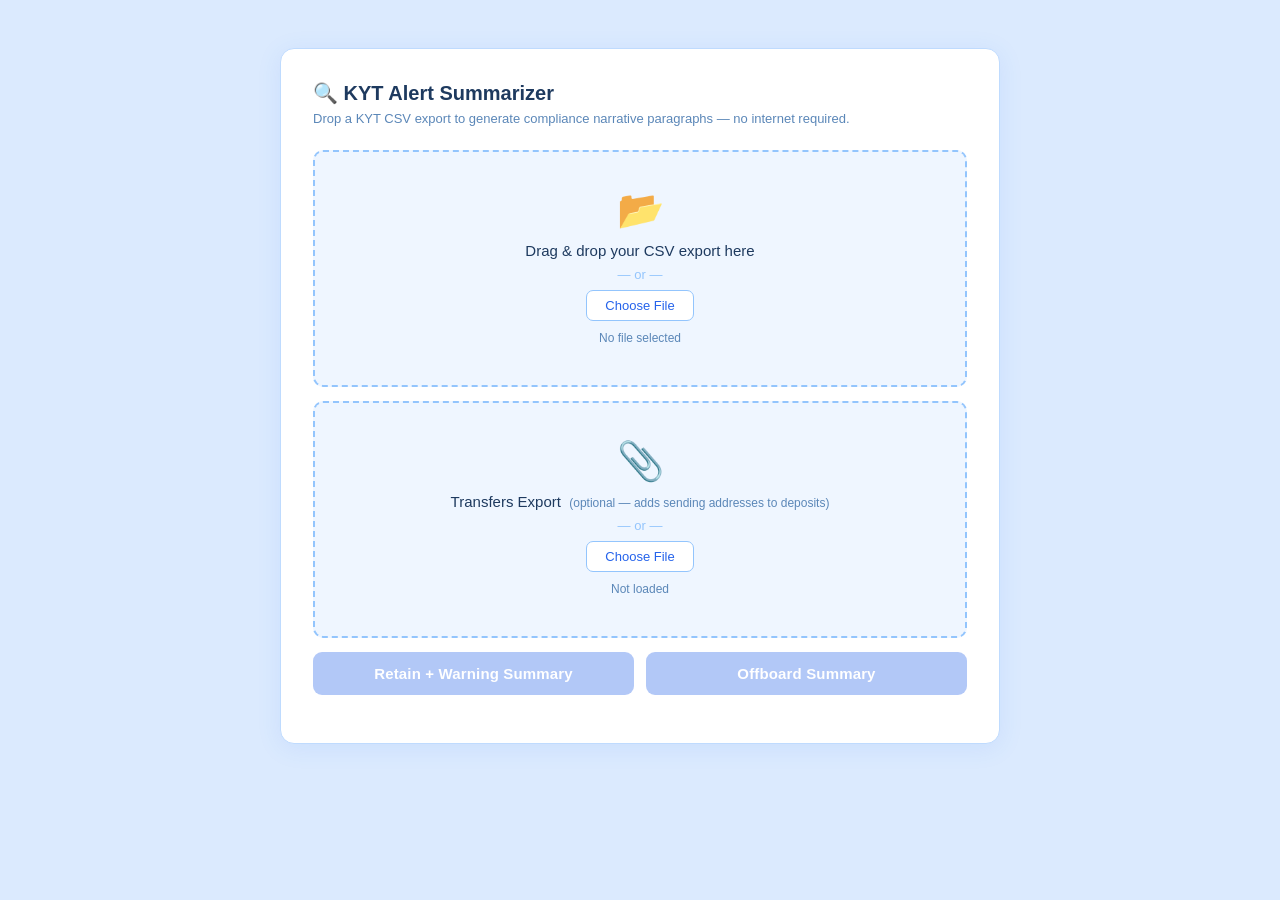
<file: index.html>
<!DOCTYPE html>
<html lang="en">
<head>
  <meta charset="UTF-8" />
  <meta name="viewport" content="width=device-width, initial-scale=1.0" />
  <title>KYT Alert Summarizer</title>
  <style>
    *, *::before, *::after { box-sizing: border-box; margin: 0; padding: 0; }

    body {
      font-family: -apple-system, BlinkMacSystemFont, 'Segoe UI', Roboto, 'Helvetica Neue', sans-serif;
      background: #dbeafe;
      color: #1e3a5f;
      min-height: 100vh;
      display: flex;
      justify-content: center;
      padding: 48px 16px;
    }

    .card {
      background: #ffffff;
      border: 1px solid #bfdbfe;
      border-radius: 14px;
      padding: 32px;
      width: 100%;
      max-width: 720px;
      height: fit-content;
      box-shadow: 0 4px 24px rgba(59, 130, 246, 0.10);
    }

    h1 {
      font-size: 20px;
      font-weight: 700;
      color: #1e3a5f;
      margin-bottom: 6px;
      display: flex;
      align-items: center;
      gap: 10px;
    }
    .subtitle {
      font-size: 13px;
      color: #5b87b8;
      margin-bottom: 24px;
    }

    /* ── Drop zone ─────────────────────────────── */
    .drop-zone {
      border: 2px dashed #93c5fd;
      border-radius: 10px;
      padding: 36px 20px;
      text-align: center;
      background: #eff6ff;
      cursor: pointer;
      transition: border-color 0.15s, background 0.15s;
      margin-bottom: 14px;
      user-select: none;
    }
    .drop-zone:hover,
    .drop-zone.over   { border-color: #2563eb; background: #dbeafe; }
    .drop-zone.loaded { border-color: #16a34a; border-style: solid; background: #f0fdf4; }

    .drop-icon { font-size: 38px; margin-bottom: 10px; }
    .drop-main { font-size: 15px; color: #1e3a5f; }
    .drop-or   { font-size: 13px; color: #93c5fd; margin: 8px 0; }

    .btn-file {
      display: inline-block;
      padding: 7px 18px;
      border-radius: 7px;
      background: #ffffff;
      color: #2563eb;
      font-size: 13px;
      cursor: pointer;
      border: 1px solid #93c5fd;
      transition: background 0.15s, color 0.15s, border-color 0.15s;
    }
    .btn-file:hover { background: #eff6ff; border-color: #2563eb; }

    .file-label {
      margin-top: 10px;
      font-size: 12px;
      color: #5b87b8;
      min-height: 18px;
      word-break: break-all;
    }
    .drop-zone.loaded .file-label { color: #16a34a; }

    /* ── Transfers drop zone (secondary, optional) ── */
    .drop-zone-sm {
      border: 2px dashed #93c5fd;
      border-radius: 10px;
      padding: 36px 20px;
      text-align: center;
      background: #eff6ff;
      cursor: pointer;
      transition: border-color 0.15s, background 0.15s;
      margin-bottom: 14px;
      user-select: none;
    }
    .drop-zone-sm:hover,
    .drop-zone-sm.over   { border-color: #2563eb; background: #dbeafe; }
    .drop-zone-sm.loaded { border-color: #16a34a; border-style: solid; background: #f0fdf4; }
    .drop-zone-sm .sm-main { font-size: 15px; color: #1e3a5f; margin-bottom: 4px; }
    .drop-zone-sm .sm-main small { font-size: 12px; color: #5b87b8; }
    .sm-file-status { margin-top: 10px; font-size: 12px; color: #5b87b8; min-height: 18px; word-break: break-all; }
    .drop-zone-sm.loaded .sm-file-status { color: #16a34a; }

    /* ── Generate button ───────────────────────── */
    .btn-generate-group {
      display: flex;
      gap: 12px;
      margin-bottom: 16px;
    }
    .btn-generate {
      flex: 1;
      padding: 13px;
      background: #2563eb;
      color: #fff;
      border: none;
      border-radius: 9px;
      font-size: 15px;
      font-weight: 600;
      cursor: pointer;
      letter-spacing: 0.01em;
      transition: background 0.15s, opacity 0.15s;
    }
    .btn-generate:hover:not(:disabled) { background: #1d4ed8; }
    .btn-generate:disabled { opacity: 0.35; cursor: not-allowed; }

    /* ── Output ────────────────────────────────── */
    .output-wrap {
      background: #ffffff;
      border: 1px solid #bfdbfe;
      border-radius: 10px;
      overflow: hidden;
      margin-bottom: 10px;
    }

    .output-header {
      display: flex;
      justify-content: space-between;
      align-items: center;
      padding: 10px 16px;
      background: #eff6ff;
      border-bottom: 1px solid #bfdbfe;
    }
    .output-header span {
      font-size: 11px;
      font-weight: 700;
      color: #5b87b8;
      text-transform: uppercase;
      letter-spacing: 0.08em;
    }

    .btn-copy {
      padding: 5px 18px;
      background: #2563eb;
      color: #ffffff;
      border: none;
      border-radius: 6px;
      font-size: 13px;
      font-weight: 600;
      cursor: pointer;
      transition: background 0.15s;
    }
    .btn-copy:hover  { background: #1d4ed8; }
    .btn-copy.copied { background: #16a34a; }

    /* ── Transaction summary table ────────────── */
    .report-table-wrap {
      background: #ffffff;
      border: 1px solid #bfdbfe;
      border-radius: 10px;
      overflow: hidden;
      margin-bottom: 16px;
    }
    .report-table-wrap .tbl-header {
      padding: 10px 16px;
      background: #eff6ff;
      border-bottom: 1px solid #bfdbfe;
      font-size: 11px;
      font-weight: 700;
      color: #5b87b8;
      text-transform: uppercase;
      letter-spacing: 0.08em;
    }
    .report-table {
      width: 100%; border-collapse: collapse; font-size: 13px; color: #1e3a5f;
    }
    .report-table td {
      padding: 10px 16px; vertical-align: top; border-bottom: 1px solid #e8f2ff;
    }
    .report-table tr:last-child td { border-bottom: none; }
    .report-table td:first-child {
      font-weight: 600; color: #5b87b8; font-size: 12px;
      white-space: nowrap; width: 1%; padding-right: 24px;
    }
    .tx-item {
      font-family: 'SF Mono', 'Menlo', monospace;
      font-size: 11px; display: block; line-height: 1.9; word-break: break-all;
    }

    .output-pre {
      padding: 22px 24px;
      font-family: -apple-system, BlinkMacSystemFont, 'Segoe UI', Roboto, sans-serif;
      font-size: 13.5px;
      line-height: 1.9;
      white-space: pre-wrap;
      word-break: break-word;
      color: #1e3a5f;
    }

    /* ── Error ─────────────────────────────────── */
    .err-box {
      padding: 11px 16px;
      background: #fef2f2;
      border: 1px solid #fca5a5;
      border-radius: 8px;
      font-size: 13px;
      color: #dc2626;
      margin-top: 6px;
    }

    /* ── Scrollbar ─────────────────────────────── */
    ::-webkit-scrollbar       { width: 6px; }
    ::-webkit-scrollbar-track { background: #eff6ff; }
    ::-webkit-scrollbar-thumb { background: #93c5fd; border-radius: 3px; }
    ::-webkit-scrollbar-thumb:hover { background: #60a5fa; }
  </style>
</head>
<body>
  <div class="card">
    <h1>🔍 KYT Alert Summarizer</h1>
    <p class="subtitle">Drop a KYT CSV export to generate compliance narrative paragraphs — no internet required.</p>

    <div class="drop-zone" id="dropZone">
      <div class="drop-icon">📂</div>
      <p class="drop-main">Drag &amp; drop your CSV export here</p>
      <p class="drop-or">— or —</p>
      <label class="btn-file" for="fileInput">Choose File</label>
      <input type="file" id="fileInput" accept=".csv" hidden />
      <p class="file-label" id="fileLabel">No file selected</p>
    </div>

    <div class="drop-zone-sm" id="dropZone2">
      <div class="drop-icon">📎</div>
      <p class="sm-main">Transfers Export &nbsp;<small>(optional — adds sending addresses to deposits)</small></p>
      <p class="drop-or">— or —</p>
      <label class="btn-file" for="fileInput2">Choose File</label>
      <input type="file" id="fileInput2" accept=".csv" hidden />
      <p class="sm-file-status" id="fileLabel2">Not loaded</p>
    </div>

    <div class="btn-generate-group">
      <button class="btn-generate" id="genBtnRetain" disabled>Retain + Warning Summary</button>
      <button class="btn-generate" id="genBtnOffboard" disabled>Offboard Summary</button>
    </div>

    <div class="report-table-wrap" id="reportTableWrap" hidden>
      <div class="tbl-header">Transaction Summary</div>
      <table class="report-table" id="reportTable"></table>
    </div>

    <div class="output-wrap" id="outputWrap" hidden>
      <div class="output-header">
        <span>Generated Summary</span>
        <button class="btn-copy" id="copyBtn">Copy to Clipboard</button>
      </div>
      <pre class="output-pre" id="outputPre"></pre>
    </div>

    <div class="err-box" id="errBox" hidden></div>
  </div>

  <script>
    'use strict';

    let loadedAlerts    = [];
    let loadedTransfers = {}; // txHash → counterparty root address (from Transfers export)
    let reportCopyText  = '';

    // ── CSV Parsing ────────────────────────────────────────────────────────

    function parseCSVLine(line) {
      const result = [];
      let current = '';
      let inQuotes = false;
      for (let i = 0; i < line.length; i++) {
        const ch = line[i];
        if (ch === '"') {
          inQuotes = !inQuotes;
        } else if (ch === ',' && !inQuotes) {
          result.push(current);
          current = '';
        } else {
          current += ch;
        }
      }
      result.push(current);
      return result;
    }

    function parseCSV(rawText) {
      const text = rawText.charCodeAt(0) === 0xFEFF ? rawText.slice(1) : rawText;
      const lines = text.split(/\r?\n/).filter(l => l.trim().length > 0);
      if (lines.length < 2) return [];
      const headers = parseCSVLine(lines[0]).map(h => h.trim());
      const rows = [];
      for (let i = 1; i < lines.length; i++) {
        const vals = parseCSVLine(lines[i]);
        const obj = {};
        headers.forEach((h, idx) => { obj[h] = (vals[idx] ?? '').trim(); });
        if (obj['Alert ID']) rows.push(obj);
      }
      return rows;
    }

    function parseTransfers(rawText) {
      const text = rawText.charCodeAt(0) === 0xFEFF ? rawText.slice(1) : rawText;
      const lines = text.split(/\r?\n/).filter(l => l.trim().length > 0);
      if (lines.length < 2) return {};
      const headers = parseCSVLine(lines[0]).map(h => h.trim());
      const map = {};
      for (let i = 1; i < lines.length; i++) {
        const vals = parseCSVLine(lines[i]);
        const obj = {};
        headers.forEach((h, idx) => { obj[h] = (vals[idx] ?? '').trim(); });
        const txHash = (obj['Tx Hash'] || '').trim();
        const sender = (obj['Counterparty Root Address'] || '').trim();
        if (txHash && sender) map[txHash] = sender;
      }
      return map;
    }

    // ── Filtering ──────────────────────────────────────────────────────────
    //   • Exclude any row with State = INVALID
    //   • Include everything else (WITHDRAWAL and all TRANSFER directions)

    function filterAlerts(alerts) {
      return alerts.filter(row => {
        const state    = (row['State']    || '').trim().toUpperCase();
        const severity = (row['Severity'] || '').trim().toUpperCase();
        if (state === 'INVALID') return false;
        if (severity === 'LOW')  return false;
        const type = (row['Alert Type'] || '').trim().toUpperCase();
        if (type === 'WITHDRAWAL') return true;
        if (type === 'TRANSFER') return parseFloat(row['% of Transfer'] || '0') >= 80;
        return false;
      });
    }

    // ── Grouping ───────────────────────────────────────────────────────────
    //   One paragraph per (txCategory, exposure).
    //   txCategory: WITHDRAWAL | DEPOSIT | OUTGOING
    //   exposure:   DIRECT | INDIRECT
    //   All risk entities for that group are collected inside and listed together.

    function groupAlerts(alerts) {
      const map = new Map();
      for (const row of alerts) {
        const alertType = (row['Alert Type'] || '').trim().toUpperCase();
        const dir       = (row['Direction']  || '').trim().toUpperCase();
        const exposure  = (row['Exposure']   || '').trim().toUpperCase();

        let txCategory;
        if (alertType === 'WITHDRAWAL')   txCategory = 'WITHDRAWAL';
        else if (dir === 'RECEIVED')      txCategory = 'DEPOSIT';
        else                              txCategory = 'OUTGOING';

        const key = `${txCategory}\x00${exposure}`;
        if (!map.has(key)) map.set(key, { txCategory, exposure, rows: [] });
        map.get(key).rows.push(row);
      }
      return [...map.values()];
    }

    // ── Helpers ────────────────────────────────────────────────────────────

    function fmtDate(str) {
      if (!str) return 'unknown date';
      const d = new Date(str.replace(' ', 'T') + 'Z');
      if (isNaN(d.getTime())) return str;
      return d.toLocaleDateString('en-US', {
        month: 'short', day: 'numeric', year: 'numeric', timeZone: 'UTC'
      });
    }

    function fmtDateShort(str) {
      if (!str) return 'unknown date';
      const d = new Date(str.replace(' ', 'T') + 'Z');
      if (isNaN(d.getTime())) return str;
      const dd   = String(d.getUTCDate()).padStart(2, '0');
      const mmm  = d.toLocaleDateString('en-US', { month: 'short', timeZone: 'UTC' });
      const yyyy = d.getUTCFullYear();
      return `${dd} ${mmm} ${yyyy}`;
    }

    function fmtAmount(n) {
      return n.toLocaleString('en-US', { minimumFractionDigits: 2, maximumFractionDigits: 2 });
    }

    function unique(arr) { return [...new Set(arr.filter(Boolean))]; }

    // Adds 0x prefix to bare EVM addresses (40 hex chars, no prefix).
    function formatAddr(addr) {
      if (!addr) return '';
      const t = addr.trim();
      return /^[0-9a-fA-F]{40}$/.test(t) ? '0x' + t : t;
    }

    // Converts known category values to display-friendly labels.
    function normalizeCategory(cat) {
      if ((cat || '').trim().toLowerCase() === 'sanctioned jurisdiction')
        return 'an entity in sanctioned jurisdictions';
      return (cat || '').trim();
    }

    const ASSET_NAMES = {
      'USDT':'Tether', 'USDC':'USD Coin', 'BUSD':'Binance USD',
      'BTC':'Bitcoin', 'ETH':'Ethereum', 'BNB':'BNB',
      'TRX':'TRON', 'MATIC':'Polygon', 'SOL':'Solana',
      'XRP':'XRP', 'ADA':'Cardano', 'LTC':'Litecoin',
      'DOGE':'Dogecoin', 'AVAX':'Avalanche', 'DOT':'Polkadot',
    };

    // Returns deduplicated risk entity labels.
    // Direct exposure: "category - service name"
    // Indirect / no service: "category"
    function riskEntityLabels(rows, isDirect) {
      const seen = new Set();
      const out  = [];
      for (const r of rows) {
        const service  = (r['Service Name'] || '').trim();
        const category = normalizeCategory(r['Category']);
        const label    = (isDirect && service) ? `${category} - ${service}` : (service || category);
        if (label && !seen.has(label)) { seen.add(label); out.push(label); }
      }
      return out;
    }

    // ── Paragraph builder ──────────────────────────────────────────────────

    function buildParagraph(group) {
      const { txCategory, exposure, rows } = group;

      const sorted    = [...rows].sort((a, b) => new Date(a['Transfer At']) - new Date(b['Transfer At']));
      const firstDate = fmtDate(sorted[0]['Transfer At']);
      const lastDate  = fmtDate(sorted[sorted.length - 1]['Transfer At']);
      const datePart  = firstDate === lastDate ? `On ${firstDate}` : `From ${firstDate} to ${lastDate}`;

      const total    = rows.reduce((s, r) => s + parseFloat(r['Alert Amount'] || '0'), 0);
      const count    = rows.length;
      const amtStr   = fmtAmount(total);
      const isDirect = exposure === 'DIRECT';

      const entities = riskEntityLabels(rows, isDirect);
      const entityStr = entities.length === 1
        ? entities[0]
        : entities.join(', ');

      // ── WITHDRAWAL ────────────────────────────────────────────────────────
      if (txCategory === 'WITHDRAWAL') {
        const noun    = count === 1 ? 'withdrawal attempt' : 'withdrawal attempts';
        const expDesc = isDirect ? 'directly to' : 'connected to';
        const attemptAddrs = unique(rows.map(r => formatAddr(r['Output Address'])));
        const attemptList  = attemptAddrs.length === 0
          ? '  [ATTEMPT ADDRESS]'
          : attemptAddrs.length > 5
            ? '  (Please refer to the attached CSV for the full list of addresses.)'
            : attemptAddrs.map(a => `  - ${a}`).join('\n');
        return [
          `WITHDRAWAL ATTEMPTS [ATTEMPT ADDRESS]`,
          ``,
          `${datePart}, the user made ${count} ${noun} ${expDesc} ${entityStr}, for a total of ${amtStr} USD (at the time of the transfer), via the following external address:`,
          attemptList
        ].join('\n');
      }

      // ── DEPOSIT (RECEIVED) ────────────────────────────────────────────────
      if (txCategory === 'DEPOSIT') {
        const noun     = count === 1 ? 'deposit' : 'deposits';
        const expLabel = isDirect ? 'with direct exposure to' : 'with indirect exposure to';
        const header   = isDirect ? 'DEPOSITS — DIRECT' : 'DEPOSITS — INDIRECT [ENTITY NAME]';

        const internalAddrs = unique(rows.map(r => formatAddr(r['Output Address'])));
        const internalAddr  = internalAddrs.length ? internalAddrs.join(', ') : 'N/A';

        const intermediaryAddrs = unique(
          rows.map(r => formatAddr(loadedTransfers[r['Tx Hash']] || '')).filter(Boolean)
        );
        const intermediaryList = intermediaryAddrs.length === 0
          ? '  N/A'
          : intermediaryAddrs.length > 10
            ? '  Refer to the supporting document'
            : intermediaryAddrs.map(a => `  - ${a}`).join('\n');

        return [
          header,
          ``,
          `${datePart}, the user made ${count} ${noun} ${expLabel} ${entityStr}${isDirect ? '' : ' – [ENTITY NAME]'}, for a total of ${amtStr} USD (at the time of the transfer) to his account receiving address: ${internalAddr}, via the following intermediary address:`,
          intermediaryList
        ].join('\n');
      }

      // ── OUTGOING (SENT) ───────────────────────────────────────────────────
      {
        const noun     = count === 1 ? 'withdrawal' : 'withdrawals';
        const expLabel = isDirect ? 'directly to' : 'with indirect exposure to';
        const header   = isDirect ? 'WITHDRAWALS — DIRECT' : 'WITHDRAWALS — INDIRECT [ENTITY NAME]';

        const extAddrs = unique(rows.map(r => formatAddr(r['Output Address'])));
        const extList  = extAddrs.length === 0
          ? '  N/A'
          : extAddrs.length > 5
            ? '  (Please refer to the attached CSV for the full list of addresses.)'
            : extAddrs.map(a => `  - ${a}`).join('\n');

        return [
          header,
          ``,
          `${datePart}, the user made ${count} ${noun} ${expLabel} ${entityStr}${isDirect ? '' : ' – [ENTITY NAME]'}, for a total of ${amtStr} USD (at the time of the transfer) from his account, via the following external address(es):`,
          extList
        ].join('\n');
      }
    }

    // ── Report data builders ──────────────────────────────────────────────

    function buildTableData(filtered) {
      const sorted = [...filtered].sort((a, b) => new Date(a['Transfer At']) - new Date(b['Transfer At']));
      const start  = fmtDateShort(sorted[0]['Transfer At']);
      const end    = fmtDateShort(sorted[sorted.length - 1]['Transfer At']);
      const dateStr = start === end ? start : `${start} - ${end}`;

      const totalUSD  = filtered.reduce((s, r) => s + parseFloat(r['Alert Amount'] || '0'), 0);
      const amountStr = `USD $${Math.round(totalUSD).toLocaleString('en-US')}`;

      const assetMap = new Map();
      for (const r of filtered) {
        const sym = (r['Symbol'] || '').trim();
        if (sym && !assetMap.has(sym)) {
          assetMap.set(sym, `${ASSET_NAMES[sym] || sym} (${sym})`);
        }
      }
      const assetStr = assetMap.size ? [...assetMap.values()].join(', ') : 'N/A';

      const txHashes = unique(filtered.map(r => (r['Tx Hash'] || '').trim()).filter(Boolean));
      const txRefValues = txHashes.length === 0
        ? ['N/A']
        : txHashes.length > 10
          ? ['Refer to the supporting document']
          : txHashes;

      return {
        start, end, assetStr, amountStr,
        rows: [
          { label: 'Transaction Date(s)',   values: [dateStr],                        mono: false },
          { label: 'Transaction Type',      values: ['Cryptocurrency Transaction'],    mono: false },
          { label: 'Transaction Amount',    values: [amountStr],                      mono: false },
          { label: 'Asset Type',            values: [assetStr],                       mono: false },
          { label: 'Transaction Reference', values: txRefValues,                      mono: txHashes.length > 0 && txHashes.length <= 10 },
        ]
      };
    }

    function buildNarrative(filtered, td) {
      const intro       = `The suspicious activity involves a series of ${td.assetStr} transactions totaling ${td.amountStr} (as of the time of transaction) from an external wallet between ${td.start} and ${td.end}. This activity was flagged by blockchain analytics tools during [real-time monitoring/retrospective analysis], triggering an immediate internal review to determine the nature of the user's intent and the level of regulatory risk posed to the platform.`;
      const boilerplate = `Chainalysis / Elliptic, a blockchain analytics provider, utilizes proprietary clustering algorithms and attribution data to identify wallet addresses. It is important to note that screening is conducted based on information available at the time of the transaction. Should an address receive a risk designation at a later date, the wallet addresses or transactions may be flagged retrospectively.`;
      const userLine    = `The user, [NAME] (UID XXXXXX ), registered on [Registration Date], is [Nationality] verified with a [Issue Country+ID type], ID number [XXXXXX].`;
      return [intro, boilerplate, userLine].join('\n\n');
    }

    function renderReportTable(td) {
      reportTable.innerHTML = '';
      for (const row of td.rows) {
        const tr  = document.createElement('tr');
        const tdL = document.createElement('td');
        tdL.textContent = row.label;
        const tdR = document.createElement('td');
        for (const v of row.values) {
          if (row.mono) {
            const span = document.createElement('span');
            span.className = 'tx-item';
            span.textContent = v;
            tdR.appendChild(span);
          } else {
            tdR.appendChild(document.createTextNode(v));
          }
        }
        tr.appendChild(tdL);
        tr.appendChild(tdR);
        reportTable.appendChild(tr);
      }
    }

    // ── Report entry point ─────────────────────────────────────────────────

    function buildReport(allAlerts, mode) {
      const filtered = filterAlerts(allAlerts);
      if (!filtered.length) {
        reportTableWrap.hidden = true;
        reportCopyText = [
          'No qualifying alerts found.',
          '',
          'Filter applied:',
          '  - Alert Type = WITHDRAWAL always included',
          '  - Alert Type = TRANSFER included only when % of Transfer >= 80',
          '  - Rows with State = INVALID or Severity = LOW are excluded'
        ].join('\n');
        return reportCopyText;
      }

      const groups = groupAlerts(filtered);
      const order = g => {
        if (g.txCategory === 'DEPOSIT')  return g.exposure === 'DIRECT' ? 0 : 1;
        if (g.txCategory === 'OUTGOING') return g.exposure === 'DIRECT' ? 2 : 3;
        return 4;
      };
      groups.sort((a, b) => order(a) - order(b));

      const td         = buildTableData(filtered);
      const narrative  = buildNarrative(filtered, td);
      const paragraphs = groups.map(buildParagraph).join('\n\n\n');

      renderReportTable(td);
      reportTableWrap.hidden = false;

      let rfi;
      if (mode === 'retain') {
        rfi = [
          'RFI - RESPONSE',
          '',
          '  - Upon identification of the suspicious activity, a Request for Information (RFI) was formally triggered on [Date] to seek clarification regarding the purpose of the transaction and the user\'s relationship with the recipient. The account was restricted on [Alert Triggered Date] to prevent further risk exposure; however, as of the date of this report, the user has not provided a response to the pending inquiries.',
          '',
          'Despite the lack of direct communication from the user, a comprehensive review of the account\'s internal action history shows no other red flags, and the account balance has remained stable at USD [Account Balance], suggesting that the lack of response may be due to the retail nature of the account rather than a willful evasion of compliance procedures.',
          '',
          '  - Upon a risk-based review of the findings, the Compliance team recommends retaining the user with a formal warning. Given that [the transaction amount falls below the internal threshold for mandatory account termination / there is no prior history of attempts or exposure with any risky entities], and the incident appears to be an isolated oversight rather than a systematic attempt to facilitate illicit financial flows.  The proposed mitigation strategy involves issuing a final warning via email that outlines the prohibition of transactions with high risk entities and the consequences of future violations, after which account functions will be restored. To ensure ongoing compliance, the user will be placed on an internal watchlist for enhanced monitoring to verify that no further high-risk connections occur.'
        ].join('\n');
      } else {
        rfi = [
          'RFI - RESPONSE',
          '',
          'ACCOUNT STATUS',
          "Upon identification of the suspicious transactions, the transaction is rejected / refunded to a clean external address, and the user's account was restricted on [Alert Triggered Date], and the account balance of USD [Account Balance] (as of the time of reporting). The user has been instructed to be off-boarded from the platform, with any remaining balance to be withdrawn."
        ].join('\n');
      }

      reportCopyText = narrative + '\n\n\n' + paragraphs + '\n\n\n' + rfi;
      return reportCopyText;
    }

    // ── UI wiring ──────────────────────────────────────────────────────────

    const dropZone   = document.getElementById('dropZone');
    const fileInput  = document.getElementById('fileInput');
    const fileLabel  = document.getElementById('fileLabel');
    const dropZone2  = document.getElementById('dropZone2');
    const fileInput2 = document.getElementById('fileInput2');
    const fileLabel2 = document.getElementById('fileLabel2');
    const genBtnRetain   = document.getElementById('genBtnRetain');
    const genBtnOffboard = document.getElementById('genBtnOffboard');
    const outputWrap = document.getElementById('outputWrap');
    const outputPre  = document.getElementById('outputPre');
    const copyBtn    = document.getElementById('copyBtn');
    const errBox          = document.getElementById('errBox');
    const reportTableWrap = document.getElementById('reportTableWrap');
    const reportTable     = document.getElementById('reportTable');

    function setError(msg) { errBox.textContent = msg; errBox.hidden = !msg; }

    function loadFile(file) {
      if (!file) return;
      if (!file.name.toLowerCase().endsWith('.csv')) { setError('Please select a .csv file.'); return; }
      setError('');
      const reader = new FileReader();
      reader.onload = e => {
        try {
          loadedAlerts = parseCSV(e.target.result);
          if (!loadedAlerts.length) { setError('The CSV appears empty or has no data rows.'); return; }
          fileLabel.textContent = `${file.name}  —  ${loadedAlerts.length} alert${loadedAlerts.length !== 1 ? 's' : ''} loaded`;
          dropZone.classList.add('loaded');
          genBtnRetain.disabled   = false;
          genBtnOffboard.disabled = false;
          outputWrap.hidden      = true;
          reportTableWrap.hidden = true;
        } catch (err) { setError(`Parse error: ${err.message}`); }
      };
      reader.readAsText(file);
    }

    dropZone.addEventListener('dragover',  e => { e.preventDefault(); dropZone.classList.add('over'); });
    dropZone.addEventListener('dragleave', ()  => dropZone.classList.remove('over'));
    dropZone.addEventListener('drop', e => {
      e.preventDefault(); dropZone.classList.remove('over'); loadFile(e.dataTransfer.files[0]);
    });
    dropZone.addEventListener('click', e => {
      if (!['LABEL', 'INPUT'].includes(e.target.tagName)) fileInput.click();
    });
    fileInput.addEventListener('change', () => loadFile(fileInput.files[0]));

    function loadTransfersFile(file) {
      if (!file) return;
      if (!file.name.toLowerCase().endsWith('.csv')) { setError('Transfers file must be a .csv file.'); return; }
      setError('');
      const reader = new FileReader();
      reader.onload = e => {
        try {
          loadedTransfers = parseTransfers(e.target.result);
          const n = Object.keys(loadedTransfers).length;
          fileLabel2.textContent = `${file.name}  —  ${n} tx mapped`;
          dropZone2.classList.add('loaded');
        } catch (err) { setError(`Transfers parse error: ${err.message}`); }
      };
      reader.readAsText(file);
    }

    dropZone2.addEventListener('dragover',  e => { e.preventDefault(); dropZone2.classList.add('over'); });
    dropZone2.addEventListener('dragleave', ()  => dropZone2.classList.remove('over'));
    dropZone2.addEventListener('drop', e => {
      e.preventDefault(); dropZone2.classList.remove('over'); loadTransfersFile(e.dataTransfer.files[0]);
    });
    dropZone2.addEventListener('click', e => {
      if (!['LABEL', 'INPUT'].includes(e.target.tagName)) fileInput2.click();
    });
    fileInput2.addEventListener('change', () => loadTransfersFile(fileInput2.files[0]));

    genBtnRetain.addEventListener('click', () => {
      setError('');
      try {
        outputPre.textContent = buildReport(loadedAlerts, 'retain');
        outputWrap.hidden = false;
      } catch (err) { setError(`Error: ${err.message}`); }
    });

    genBtnOffboard.addEventListener('click', () => {
      setError('');
      try {
        outputPre.textContent = buildReport(loadedAlerts, 'offboard');
        outputWrap.hidden = false;
      } catch (err) { setError(`Error: ${err.message}`); }
    });

    copyBtn.addEventListener('click', () => {
      navigator.clipboard.writeText(reportCopyText)
        .then(() => flash('✓ Copied!'))
        .catch(() => {
          const sel = window.getSelection(), range = document.createRange();
          range.selectNodeContents(outputPre);
          sel.removeAllRanges(); sel.addRange(range);
          document.execCommand('copy');
          sel.removeAllRanges();
          flash('✓ Copied!');
        });
    });

    function flash(label) {
      const orig = copyBtn.textContent;
      copyBtn.textContent = label; copyBtn.classList.add('copied');
      setTimeout(() => { copyBtn.textContent = orig; copyBtn.classList.remove('copied'); }, 2000);
    }
  </script>
</body>
</html>
</file>
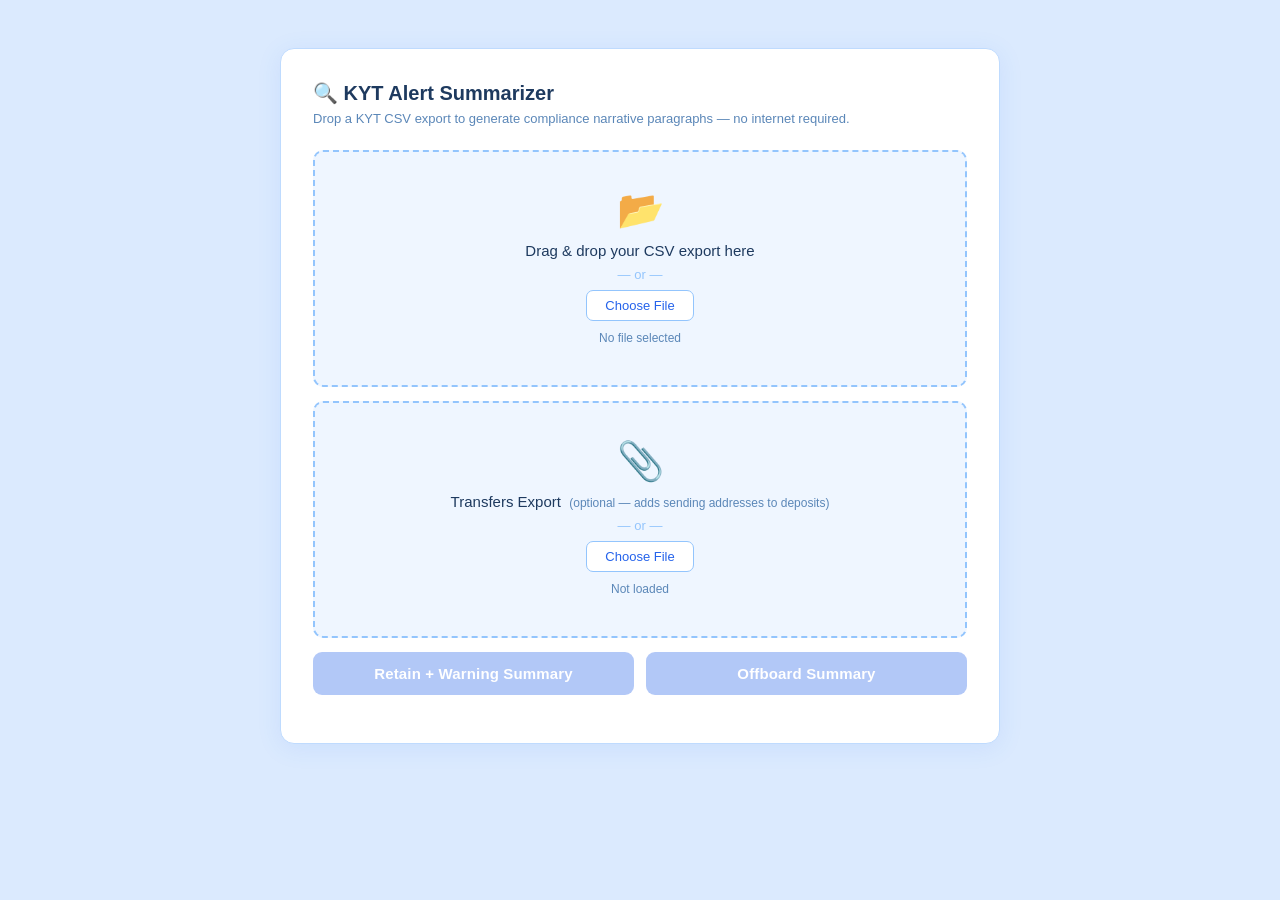
<file: KYT-Alert-Summarizer.html>
<!DOCTYPE html>
<html lang="en">
<head>
  <meta charset="UTF-8" />
  <meta name="viewport" content="width=device-width, initial-scale=1.0" />
  <title>KYT Alert Summarizer</title>
  <style>
    *, *::before, *::after { box-sizing: border-box; margin: 0; padding: 0; }

    body {
      font-family: -apple-system, BlinkMacSystemFont, 'Segoe UI', Roboto, 'Helvetica Neue', sans-serif;
      background: #dbeafe;
      color: #1e3a5f;
      min-height: 100vh;
      display: flex;
      justify-content: center;
      padding: 48px 16px;
    }

    .card {
      background: #ffffff;
      border: 1px solid #bfdbfe;
      border-radius: 14px;
      padding: 32px;
      width: 100%;
      max-width: 720px;
      height: fit-content;
      box-shadow: 0 4px 24px rgba(59, 130, 246, 0.10);
    }

    h1 {
      font-size: 20px;
      font-weight: 700;
      color: #1e3a5f;
      margin-bottom: 6px;
      display: flex;
      align-items: center;
      gap: 10px;
    }
    .subtitle {
      font-size: 13px;
      color: #5b87b8;
      margin-bottom: 24px;
    }

    /* ── Drop zone ─────────────────────────────── */
    .drop-zone {
      border: 2px dashed #93c5fd;
      border-radius: 10px;
      padding: 36px 20px;
      text-align: center;
      background: #eff6ff;
      cursor: pointer;
      transition: border-color 0.15s, background 0.15s;
      margin-bottom: 14px;
      user-select: none;
    }
    .drop-zone:hover,
    .drop-zone.over   { border-color: #2563eb; background: #dbeafe; }
    .drop-zone.loaded { border-color: #16a34a; border-style: solid; background: #f0fdf4; }

    .drop-icon { font-size: 38px; margin-bottom: 10px; }
    .drop-main { font-size: 15px; color: #1e3a5f; }
    .drop-or   { font-size: 13px; color: #93c5fd; margin: 8px 0; }

    .btn-file {
      display: inline-block;
      padding: 7px 18px;
      border-radius: 7px;
      background: #ffffff;
      color: #2563eb;
      font-size: 13px;
      cursor: pointer;
      border: 1px solid #93c5fd;
      transition: background 0.15s, color 0.15s, border-color 0.15s;
    }
    .btn-file:hover { background: #eff6ff; border-color: #2563eb; }

    .file-label {
      margin-top: 10px;
      font-size: 12px;
      color: #5b87b8;
      min-height: 18px;
      word-break: break-all;
    }
    .drop-zone.loaded .file-label { color: #16a34a; }

    /* ── Transfers drop zone (secondary, optional) ── */
    .drop-zone-sm {
      border: 2px dashed #93c5fd;
      border-radius: 10px;
      padding: 36px 20px;
      text-align: center;
      background: #eff6ff;
      cursor: pointer;
      transition: border-color 0.15s, background 0.15s;
      margin-bottom: 14px;
      user-select: none;
    }
    .drop-zone-sm:hover,
    .drop-zone-sm.over   { border-color: #2563eb; background: #dbeafe; }
    .drop-zone-sm.loaded { border-color: #16a34a; border-style: solid; background: #f0fdf4; }
    .drop-zone-sm .sm-main { font-size: 15px; color: #1e3a5f; margin-bottom: 4px; }
    .drop-zone-sm .sm-main small { font-size: 12px; color: #5b87b8; }
    .sm-file-status { margin-top: 10px; font-size: 12px; color: #5b87b8; min-height: 18px; word-break: break-all; }
    .drop-zone-sm.loaded .sm-file-status { color: #16a34a; }

    /* ── Generate button ───────────────────────── */
    .btn-generate-group {
      display: flex;
      gap: 12px;
      margin-bottom: 16px;
    }
    .btn-generate {
      flex: 1;
      padding: 13px;
      background: #2563eb;
      color: #fff;
      border: none;
      border-radius: 9px;
      font-size: 15px;
      font-weight: 600;
      cursor: pointer;
      letter-spacing: 0.01em;
      transition: background 0.15s, opacity 0.15s;
    }
    .btn-generate:hover:not(:disabled) { background: #1d4ed8; }
    .btn-generate:disabled { opacity: 0.35; cursor: not-allowed; }

    /* ── Output ────────────────────────────────── */
    .output-wrap {
      background: #ffffff;
      border: 1px solid #bfdbfe;
      border-radius: 10px;
      overflow: hidden;
      margin-bottom: 10px;
    }

    .output-header {
      display: flex;
      justify-content: space-between;
      align-items: center;
      padding: 10px 16px;
      background: #eff6ff;
      border-bottom: 1px solid #bfdbfe;
    }
    .output-header span {
      font-size: 11px;
      font-weight: 700;
      color: #5b87b8;
      text-transform: uppercase;
      letter-spacing: 0.08em;
    }

    .btn-copy {
      padding: 5px 18px;
      background: #2563eb;
      color: #ffffff;
      border: none;
      border-radius: 6px;
      font-size: 13px;
      font-weight: 600;
      cursor: pointer;
      transition: background 0.15s;
    }
    .btn-copy:hover  { background: #1d4ed8; }
    .btn-copy.copied { background: #16a34a; }

    /* ── Transaction summary table ────────────── */
    .report-table-wrap {
      background: #ffffff;
      border: 1px solid #bfdbfe;
      border-radius: 10px;
      overflow: hidden;
      margin-bottom: 16px;
    }
    .report-table-wrap .tbl-header {
      padding: 10px 16px;
      background: #eff6ff;
      border-bottom: 1px solid #bfdbfe;
      font-size: 11px;
      font-weight: 700;
      color: #5b87b8;
      text-transform: uppercase;
      letter-spacing: 0.08em;
    }
    .report-table {
      width: 100%;
      border-collapse: collapse;
      font-size: 13px;
      color: #1e3a5f;
    }
    .report-table td {
      padding: 10px 16px;
      vertical-align: top;
      border-bottom: 1px solid #e8f2ff;
    }
    .report-table tr:last-child td { border-bottom: none; }
    .report-table td:first-child {
      font-weight: 600;
      color: #5b87b8;
      font-size: 12px;
      white-space: nowrap;
      width: 1%;
      padding-right: 24px;
    }
    .tx-item {
      font-family: 'SF Mono', 'Menlo', monospace;
      font-size: 11px;
      display: block;
      line-height: 1.9;
      word-break: break-all;
    }

    .output-pre {
      padding: 22px 24px;
      font-family: -apple-system, BlinkMacSystemFont, 'Segoe UI', Roboto, sans-serif;
      font-size: 13.5px;
      line-height: 1.9;
      white-space: pre-wrap;
      word-break: break-word;
      color: #1e3a5f;
    }

    /* ── Error ─────────────────────────────────── */
    .err-box {
      padding: 11px 16px;
      background: #fef2f2;
      border: 1px solid #fca5a5;
      border-radius: 8px;
      font-size: 13px;
      color: #dc2626;
      margin-top: 6px;
    }

    /* ── Scrollbar ─────────────────────────────── */
    ::-webkit-scrollbar       { width: 6px; }
    ::-webkit-scrollbar-track { background: #eff6ff; }
    ::-webkit-scrollbar-thumb { background: #93c5fd; border-radius: 3px; }
    ::-webkit-scrollbar-thumb:hover { background: #60a5fa; }
  </style>
</head>
<body>
  <div class="card">
    <h1>🔍 KYT Alert Summarizer</h1>
    <p class="subtitle">Drop a KYT CSV export to generate compliance narrative paragraphs — no internet required.</p>

    <div class="drop-zone" id="dropZone">
      <div class="drop-icon">📂</div>
      <p class="drop-main">Drag &amp; drop your CSV export here</p>
      <p class="drop-or">— or —</p>
      <label class="btn-file" for="fileInput">Choose File</label>
      <input type="file" id="fileInput" accept=".csv" hidden />
      <p class="file-label" id="fileLabel">No file selected</p>
    </div>

    <div class="drop-zone-sm" id="dropZone2">
      <div class="drop-icon">📎</div>
      <p class="sm-main">Transfers Export &nbsp;<small>(optional — adds sending addresses to deposits)</small></p>
      <p class="drop-or">— or —</p>
      <label class="btn-file" for="fileInput2">Choose File</label>
      <input type="file" id="fileInput2" accept=".csv" hidden />
      <p class="sm-file-status" id="fileLabel2">Not loaded</p>
    </div>

    <div class="btn-generate-group">
      <button class="btn-generate" id="genBtnRetain" disabled>Retain + Warning Summary</button>
      <button class="btn-generate" id="genBtnOffboard" disabled>Offboard Summary</button>
    </div>

    <div class="report-table-wrap" id="reportTableWrap" hidden>
      <div class="tbl-header">Transaction Summary</div>
      <table class="report-table" id="reportTable"></table>
    </div>

    <div class="output-wrap" id="outputWrap" hidden>
      <div class="output-header">
        <span>Generated Summary</span>
        <button class="btn-copy" id="copyBtn">Copy to Clipboard</button>
      </div>
      <pre class="output-pre" id="outputPre"></pre>
    </div>

    <div class="err-box" id="errBox" hidden></div>
  </div>

  <script>
    'use strict';

    let loadedAlerts    = [];
    let loadedTransfers = {}; // txHash → counterparty root address (from Transfers export)
    let reportCopyText  = '';

    // ── CSV Parsing ────────────────────────────────────────────────────────

    function parseCSVLine(line) {
      const result = [];
      let current = '';
      let inQuotes = false;
      for (let i = 0; i < line.length; i++) {
        const ch = line[i];
        if (ch === '"') {
          inQuotes = !inQuotes;
        } else if (ch === ',' && !inQuotes) {
          result.push(current);
          current = '';
        } else {
          current += ch;
        }
      }
      result.push(current);
      return result;
    }

    function parseCSV(rawText) {
      const text = rawText.charCodeAt(0) === 0xFEFF ? rawText.slice(1) : rawText;
      const lines = text.split(/\r?\n/).filter(l => l.trim().length > 0);
      if (lines.length < 2) return [];
      const headers = parseCSVLine(lines[0]).map(h => h.trim());
      const rows = [];
      for (let i = 1; i < lines.length; i++) {
        const vals = parseCSVLine(lines[i]);
        const obj = {};
        headers.forEach((h, idx) => { obj[h] = (vals[idx] ?? '').trim(); });
        if (obj['Alert ID']) rows.push(obj);
      }
      return rows;
    }

    function parseTransfers(rawText) {
      const text = rawText.charCodeAt(0) === 0xFEFF ? rawText.slice(1) : rawText;
      const lines = text.split(/\r?\n/).filter(l => l.trim().length > 0);
      if (lines.length < 2) return {};
      const headers = parseCSVLine(lines[0]).map(h => h.trim());
      const map = {};
      for (let i = 1; i < lines.length; i++) {
        const vals = parseCSVLine(lines[i]);
        const obj = {};
        headers.forEach((h, idx) => { obj[h] = (vals[idx] ?? '').trim(); });
        const txHash = (obj['Tx Hash'] || '').trim();
        const sender = (obj['Counterparty Root Address'] || '').trim();
        if (txHash && sender) map[txHash] = sender;
      }
      return map;
    }

    // ── Filtering ──────────────────────────────────────────────────────────
    //   • Exclude any row with State = INVALID
    //   • Include everything else (WITHDRAWAL and all TRANSFER directions)

    function filterAlerts(alerts) {
      return alerts.filter(row => {
        const state    = (row['State']    || '').trim().toUpperCase();
        const severity = (row['Severity'] || '').trim().toUpperCase();
        if (state === 'INVALID') return false;
        if (severity === 'LOW')  return false;
        const type = (row['Alert Type'] || '').trim().toUpperCase();
        if (type === 'WITHDRAWAL') return true;
        if (type === 'TRANSFER') return parseFloat(row['% of Transfer'] || '0') >= 80;
        return false;
      });
    }

    // ── Grouping ───────────────────────────────────────────────────────────
    //   One paragraph per (txCategory, exposure).
    //   txCategory: WITHDRAWAL | DEPOSIT | OUTGOING
    //   exposure:   DIRECT | INDIRECT
    //   All risk entities for that group are collected inside and listed together.

    function groupAlerts(alerts) {
      const map = new Map();
      for (const row of alerts) {
        const alertType = (row['Alert Type'] || '').trim().toUpperCase();
        const dir       = (row['Direction']  || '').trim().toUpperCase();
        const exposure  = (row['Exposure']   || '').trim().toUpperCase();

        let txCategory;
        if (alertType === 'WITHDRAWAL')   txCategory = 'WITHDRAWAL';
        else if (dir === 'RECEIVED')      txCategory = 'DEPOSIT';
        else                              txCategory = 'OUTGOING';

        const key = `${txCategory}\x00${exposure}`;
        if (!map.has(key)) map.set(key, { txCategory, exposure, rows: [] });
        map.get(key).rows.push(row);
      }
      return [...map.values()];
    }

    // ── Helpers ────────────────────────────────────────────────────────────

    function fmtDate(str) {
      if (!str) return 'unknown date';
      const d = new Date(str.replace(' ', 'T') + 'Z');
      if (isNaN(d.getTime())) return str;
      return d.toLocaleDateString('en-US', {
        month: 'short', day: 'numeric', year: 'numeric', timeZone: 'UTC'
      });
    }

    function fmtDateShort(str) {
      if (!str) return 'unknown date';
      const d = new Date(str.replace(' ', 'T') + 'Z');
      if (isNaN(d.getTime())) return str;
      const dd   = String(d.getUTCDate()).padStart(2, '0');
      const mmm  = d.toLocaleDateString('en-US', { month: 'short', timeZone: 'UTC' });
      const yyyy = d.getUTCFullYear();
      return `${dd} ${mmm} ${yyyy}`;
    }

    function fmtAmount(n) {
      return n.toLocaleString('en-US', { minimumFractionDigits: 2, maximumFractionDigits: 2 });
    }

    function unique(arr) { return [...new Set(arr.filter(Boolean))]; }

    // Adds 0x prefix to bare EVM addresses (40 hex chars, no prefix).
    function formatAddr(addr) {
      if (!addr) return '';
      const t = addr.trim();
      return /^[0-9a-fA-F]{40}$/.test(t) ? '0x' + t : t;
    }

    // Converts known category values to display-friendly labels.
    function normalizeCategory(cat) {
      if ((cat || '').trim().toLowerCase() === 'sanctioned jurisdiction')
        return 'an entity in sanctioned jurisdictions';
      return (cat || '').trim();
    }

    const ASSET_NAMES = {
      'USDT':'Tether', 'USDC':'USD Coin', 'BUSD':'Binance USD',
      'BTC':'Bitcoin', 'ETH':'Ethereum', 'BNB':'BNB',
      'TRX':'TRON', 'MATIC':'Polygon', 'SOL':'Solana',
      'XRP':'XRP', 'ADA':'Cardano', 'LTC':'Litecoin',
      'DOGE':'Dogecoin', 'AVAX':'Avalanche', 'DOT':'Polkadot',
    };

    // Returns deduplicated risk entity labels.
    // Direct exposure: "category - service name"
    // Indirect / no service: "category"
    function riskEntityLabels(rows, isDirect) {
      const seen = new Set();
      const out  = [];
      for (const r of rows) {
        const service  = (r['Service Name'] || '').trim();
        const category = normalizeCategory(r['Category']);
        const label    = (isDirect && service) ? `${category} - ${service}` : (service || category);
        if (label && !seen.has(label)) { seen.add(label); out.push(label); }
      }
      return out;
    }

    // ── Paragraph builder ──────────────────────────────────────────────────

    function buildParagraph(group) {
      const { txCategory, exposure, rows } = group;

      const sorted    = [...rows].sort((a, b) => new Date(a['Transfer At']) - new Date(b['Transfer At']));
      const firstDate = fmtDate(sorted[0]['Transfer At']);
      const lastDate  = fmtDate(sorted[sorted.length - 1]['Transfer At']);
      const datePart  = firstDate === lastDate ? `On ${firstDate}` : `From ${firstDate} to ${lastDate}`;

      const total    = rows.reduce((s, r) => s + parseFloat(r['Alert Amount'] || '0'), 0);
      const count    = rows.length;
      const amtStr   = fmtAmount(total);
      const isDirect = exposure === 'DIRECT';

      const entities = riskEntityLabels(rows, isDirect);
      const entityStr = entities.length === 1
        ? entities[0]
        : entities.join(', ');

      // ── WITHDRAWAL ────────────────────────────────────────────────────────
      if (txCategory === 'WITHDRAWAL') {
        const noun    = count === 1 ? 'withdrawal attempt' : 'withdrawal attempts';
        const expDesc = isDirect ? 'directly to' : 'connected to';
        const attemptAddrs = unique(rows.map(r => formatAddr(r['Output Address'])));
        const attemptList  = attemptAddrs.length === 0
          ? '  [ATTEMPT ADDRESS]'
          : attemptAddrs.length > 5
            ? '  (Please refer to the attached CSV for the full list of addresses.)'
            : attemptAddrs.map(a => `  - ${a}`).join('\n');
        return [
          `WITHDRAWAL ATTEMPTS [ATTEMPT ADDRESS]`,
          ``,
          `${datePart}, the user made ${count} ${noun} ${expDesc} ${entityStr}, for a total of ${amtStr} USD (at the time of the transfer), via the following external address:`,
          attemptList
        ].join('\n');
      }

      // ── DEPOSIT (RECEIVED) ────────────────────────────────────────────────
      if (txCategory === 'DEPOSIT') {
        const noun     = count === 1 ? 'deposit' : 'deposits';
        const expLabel = isDirect ? 'with direct exposure to' : 'with indirect exposure to';
        const header   = isDirect ? 'DEPOSITS — DIRECT' : 'DEPOSITS — INDIRECT [ENTITY NAME]';

        const internalAddrs = unique(rows.map(r => formatAddr(r['Output Address'])));
        const internalAddr  = internalAddrs.length ? internalAddrs.join(', ') : 'N/A';

        const intermediaryAddrs = unique(
          rows.map(r => formatAddr(loadedTransfers[r['Tx Hash']] || '')).filter(Boolean)
        );
        const intermediaryList = intermediaryAddrs.length === 0
          ? '  N/A'
          : intermediaryAddrs.length > 10
            ? '  Refer to the supporting document'
            : intermediaryAddrs.map(a => `  - ${a}`).join('\n');

        return [
          header,
          ``,
          `${datePart}, the user made ${count} ${noun} ${expLabel} ${entityStr}${isDirect ? '' : ' – [ENTITY NAME]'}, for a total of ${amtStr} USD (at the time of the transfer) to his account receiving address: ${internalAddr}, via the following intermediary address:`,
          intermediaryList
        ].join('\n');
      }

      // ── OUTGOING (SENT) ───────────────────────────────────────────────────
      {
        const noun     = count === 1 ? 'withdrawal' : 'withdrawals';
        const expLabel = isDirect ? 'directly to' : 'with indirect exposure to';
        const header   = isDirect ? 'WITHDRAWALS — DIRECT' : 'WITHDRAWALS — INDIRECT [ENTITY NAME]';

        const extAddrs = unique(rows.map(r => formatAddr(r['Output Address'])));
        const extList  = extAddrs.length === 0
          ? '  N/A'
          : extAddrs.length > 5
            ? '  (Please refer to the attached CSV for the full list of addresses.)'
            : extAddrs.map(a => `  - ${a}`).join('\n');

        return [
          header,
          ``,
          `${datePart}, the user made ${count} ${noun} ${expLabel} ${entityStr}${isDirect ? '' : ' – [ENTITY NAME]'}, for a total of ${amtStr} USD (at the time of the transfer) from his account, via the following external address(es):`,
          extList
        ].join('\n');
      }
    }

    // ── Report data builders ──────────────────────────────────────────────

    function buildTableData(filtered) {
      const sorted = [...filtered].sort((a, b) => new Date(a['Transfer At']) - new Date(b['Transfer At']));
      const start  = fmtDateShort(sorted[0]['Transfer At']);
      const end    = fmtDateShort(sorted[sorted.length - 1]['Transfer At']);
      const dateStr = start === end ? start : `${start} - ${end}`;

      const totalUSD  = filtered.reduce((s, r) => s + parseFloat(r['Alert Amount'] || '0'), 0);
      const amountStr = `USD $${Math.round(totalUSD).toLocaleString('en-US')}`;

      const assetMap = new Map();
      for (const r of filtered) {
        const sym = (r['Symbol'] || '').trim();
        if (sym && !assetMap.has(sym)) {
          assetMap.set(sym, `${ASSET_NAMES[sym] || sym} (${sym})`);
        }
      }
      const assetStr = assetMap.size ? [...assetMap.values()].join(', ') : 'N/A';

      const txHashes = unique(filtered.map(r => (r['Tx Hash'] || '').trim()).filter(Boolean));
      const txRefValues = txHashes.length === 0
        ? ['N/A']
        : txHashes.length > 10
          ? ['Refer to the supporting document']
          : txHashes;

      return {
        start, end, assetStr, amountStr,
        rows: [
          { label: 'Transaction Date(s)',   values: [dateStr],                        mono: false },
          { label: 'Transaction Type',      values: ['Cryptocurrency Transaction'],    mono: false },
          { label: 'Transaction Amount',    values: [amountStr],                      mono: false },
          { label: 'Asset Type',            values: [assetStr],                       mono: false },
          { label: 'Transaction Reference', values: txRefValues,                      mono: txHashes.length > 0 && txHashes.length <= 10 },
        ]
      };
    }

    function buildNarrative(filtered, td) {
      const intro       = `The suspicious activity involves a series of ${td.assetStr} transactions totaling ${td.amountStr} (as of the time of transaction) from an external wallet between ${td.start} and ${td.end}. This activity was flagged by blockchain analytics tools during [real-time monitoring/retrospective analysis], triggering an immediate internal review to determine the nature of the user's intent and the level of regulatory risk posed to the platform.`;
      const boilerplate = `Chainalysis / Elliptic, a blockchain analytics provider, utilizes proprietary clustering algorithms and attribution data to identify wallet addresses. It is important to note that screening is conducted based on information available at the time of the transaction. Should an address receive a risk designation at a later date, the wallet addresses or transactions may be flagged retrospectively.`;
      const userLine    = `The user, [NAME] (UID XXXXXX ), registered on [Registration Date], is [Nationality] verified with a [Issue Country+ID type], ID number [XXXXXX].`;
      return [intro, boilerplate, userLine].join('\n\n');
    }

    function renderReportTable(td) {
      reportTable.innerHTML = '';
      for (const row of td.rows) {
        const tr  = document.createElement('tr');
        const tdL = document.createElement('td');
        tdL.textContent = row.label;
        const tdR = document.createElement('td');
        for (const v of row.values) {
          if (row.mono) {
            const span = document.createElement('span');
            span.className = 'tx-item';
            span.textContent = v;
            tdR.appendChild(span);
          } else {
            tdR.appendChild(document.createTextNode(v));
          }
        }
        tr.appendChild(tdL);
        tr.appendChild(tdR);
        reportTable.appendChild(tr);
      }
    }

    // ── Report entry point ─────────────────────────────────────────────────

    function buildReport(allAlerts, mode) {
      const filtered = filterAlerts(allAlerts);
      if (!filtered.length) {
        reportTableWrap.hidden = true;
        reportCopyText = [
          'No qualifying alerts found.',
          '',
          'Filter applied:',
          '  - Alert Type = WITHDRAWAL always included',
          '  - Alert Type = TRANSFER included only when % of Transfer >= 80',
          '  - Rows with State = INVALID or Severity = LOW are excluded'
        ].join('\n');
        return reportCopyText;
      }

      const groups = groupAlerts(filtered);
      const order = g => {
        if (g.txCategory === 'DEPOSIT')  return g.exposure === 'DIRECT' ? 0 : 1;
        if (g.txCategory === 'OUTGOING') return g.exposure === 'DIRECT' ? 2 : 3;
        return 4;
      };
      groups.sort((a, b) => order(a) - order(b));

      const td         = buildTableData(filtered);
      const narrative  = buildNarrative(filtered, td);
      const paragraphs = groups.map(buildParagraph).join('\n\n\n');

      renderReportTable(td);
      reportTableWrap.hidden = false;

      let rfi;
      if (mode === 'retain') {
        rfi = [
          'RFI - RESPONSE',
          '',
          '  - Upon identification of the suspicious activity, a Request for Information (RFI) was formally triggered on [Date] to seek clarification regarding the purpose of the transaction and the user\'s relationship with the recipient. The account was restricted on [Alert Triggered Date] to prevent further risk exposure; however, as of the date of this report, the user has not provided a response to the pending inquiries.',
          '',
          'Despite the lack of direct communication from the user, a comprehensive review of the account\'s internal action history shows no other red flags, and the account balance has remained stable at USD [Account Balance], suggesting that the lack of response may be due to the retail nature of the account rather than a willful evasion of compliance procedures.',
          '',
          '  - Upon a risk-based review of the findings, the Compliance team recommends retaining the user with a formal warning. Given that [the transaction amount falls below the internal threshold for mandatory account termination / there is no prior history of attempts or exposure with any risky entities], and the incident appears to be an isolated oversight rather than a systematic attempt to facilitate illicit financial flows.  The proposed mitigation strategy involves issuing a final warning via email that outlines the prohibition of transactions with high risk entities and the consequences of future violations, after which account functions will be restored. To ensure ongoing compliance, the user will be placed on an internal watchlist for enhanced monitoring to verify that no further high-risk connections occur.'
        ].join('\n');
      } else {
        rfi = [
          'RFI - RESPONSE',
          '',
          'ACCOUNT STATUS',
          "Upon identification of the suspicious transactions, the transaction is rejected / refunded to a clean external address, and the user's account was restricted on [Alert Triggered Date], and the account balance of USD [Account Balance] (as of the time of reporting). The user has been instructed to be off-boarded from the platform, with any remaining balance to be withdrawn."
        ].join('\n');
      }

      reportCopyText = narrative + '\n\n\n' + paragraphs + '\n\n\n' + rfi;
      return reportCopyText;
    }

    // ── UI wiring ──────────────────────────────────────────────────────────

    const dropZone   = document.getElementById('dropZone');
    const fileInput  = document.getElementById('fileInput');
    const fileLabel  = document.getElementById('fileLabel');
    const dropZone2  = document.getElementById('dropZone2');
    const fileInput2 = document.getElementById('fileInput2');
    const fileLabel2 = document.getElementById('fileLabel2');
    const genBtnRetain   = document.getElementById('genBtnRetain');
    const genBtnOffboard = document.getElementById('genBtnOffboard');
    const outputWrap = document.getElementById('outputWrap');
    const outputPre  = document.getElementById('outputPre');
    const copyBtn    = document.getElementById('copyBtn');
    const errBox          = document.getElementById('errBox');
    const reportTableWrap = document.getElementById('reportTableWrap');
    const reportTable     = document.getElementById('reportTable');

    function setError(msg) { errBox.textContent = msg; errBox.hidden = !msg; }

    function loadFile(file) {
      if (!file) return;
      if (!file.name.toLowerCase().endsWith('.csv')) { setError('Please select a .csv file.'); return; }
      setError('');
      const reader = new FileReader();
      reader.onload = e => {
        try {
          loadedAlerts = parseCSV(e.target.result);
          if (!loadedAlerts.length) { setError('The CSV appears empty or has no data rows.'); return; }
          fileLabel.textContent = `${file.name}  —  ${loadedAlerts.length} alert${loadedAlerts.length !== 1 ? 's' : ''} loaded`;
          dropZone.classList.add('loaded');
          genBtnRetain.disabled   = false;
          genBtnOffboard.disabled = false;
          outputWrap.hidden      = true;
          reportTableWrap.hidden = true;
        } catch (err) { setError(`Parse error: ${err.message}`); }
      };
      reader.readAsText(file);
    }

    dropZone.addEventListener('dragover',  e => { e.preventDefault(); dropZone.classList.add('over'); });
    dropZone.addEventListener('dragleave', ()  => dropZone.classList.remove('over'));
    dropZone.addEventListener('drop', e => {
      e.preventDefault(); dropZone.classList.remove('over'); loadFile(e.dataTransfer.files[0]);
    });
    dropZone.addEventListener('click', e => {
      if (!['LABEL', 'INPUT'].includes(e.target.tagName)) fileInput.click();
    });
    fileInput.addEventListener('change', () => loadFile(fileInput.files[0]));

    function loadTransfersFile(file) {
      if (!file) return;
      if (!file.name.toLowerCase().endsWith('.csv')) { setError('Transfers file must be a .csv file.'); return; }
      setError('');
      const reader = new FileReader();
      reader.onload = e => {
        try {
          loadedTransfers = parseTransfers(e.target.result);
          const n = Object.keys(loadedTransfers).length;
          fileLabel2.textContent = `${file.name}  —  ${n} tx mapped`;
          dropZone2.classList.add('loaded');
        } catch (err) { setError(`Transfers parse error: ${err.message}`); }
      };
      reader.readAsText(file);
    }

    dropZone2.addEventListener('dragover',  e => { e.preventDefault(); dropZone2.classList.add('over'); });
    dropZone2.addEventListener('dragleave', ()  => dropZone2.classList.remove('over'));
    dropZone2.addEventListener('drop', e => {
      e.preventDefault(); dropZone2.classList.remove('over'); loadTransfersFile(e.dataTransfer.files[0]);
    });
    dropZone2.addEventListener('click', e => {
      if (!['LABEL', 'INPUT'].includes(e.target.tagName)) fileInput2.click();
    });
    fileInput2.addEventListener('change', () => loadTransfersFile(fileInput2.files[0]));

    genBtnRetain.addEventListener('click', () => {
      setError('');
      try {
        outputPre.textContent = buildReport(loadedAlerts, 'retain');
        outputWrap.hidden = false;
      } catch (err) { setError(`Error: ${err.message}`); }
    });

    genBtnOffboard.addEventListener('click', () => {
      setError('');
      try {
        outputPre.textContent = buildReport(loadedAlerts, 'offboard');
        outputWrap.hidden = false;
      } catch (err) { setError(`Error: ${err.message}`); }
    });

    copyBtn.addEventListener('click', () => {
      navigator.clipboard.writeText(reportCopyText)
        .then(() => flash('✓ Copied!'))
        .catch(() => {
          const sel = window.getSelection(), range = document.createRange();
          range.selectNodeContents(outputPre);
          sel.removeAllRanges(); sel.addRange(range);
          document.execCommand('copy');
          sel.removeAllRanges();
          flash('✓ Copied!');
        });
    });

    function flash(label) {
      const orig = copyBtn.textContent;
      copyBtn.textContent = label; copyBtn.classList.add('copied');
      setTimeout(() => { copyBtn.textContent = orig; copyBtn.classList.remove('copied'); }, 2000);
    }
  </script>
</body>
</html>
</file>
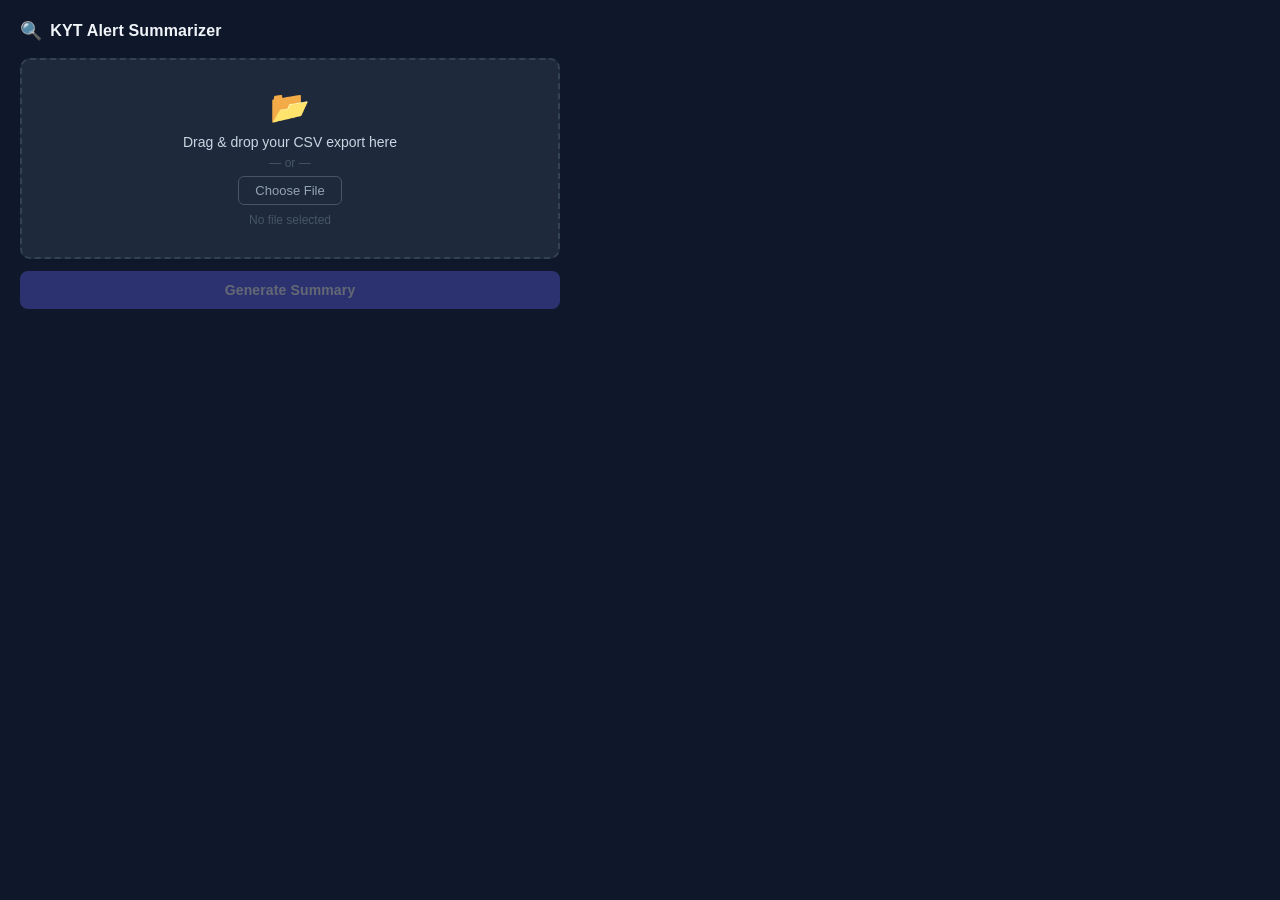
<file: popup.html>
<!DOCTYPE html>
<html lang="en">
<head>
  <meta charset="UTF-8" />
  <title>KYT Alert Summarizer</title>
  <link rel="stylesheet" href="popup.css" />
</head>
<body>
  <div class="wrap">
    <h1><span>🔍</span> KYT Alert Summarizer</h1>

    <!-- Drop / upload zone -->
    <div class="drop-zone" id="dropZone">
      <div class="drop-icon">📂</div>
      <p class="drop-main">Drag &amp; drop your CSV export here</p>
      <p class="drop-or">— or —</p>
      <label class="btn-file" for="fileInput">Choose File</label>
      <input type="file" id="fileInput" accept=".csv" hidden />
      <p class="file-label" id="fileLabel">No file selected</p>
    </div>

    <button class="btn-generate" id="genBtn" disabled>Generate Summary</button>

    <!-- Output -->
    <div class="output-wrap" id="outputWrap" hidden>
      <div class="output-header">
        <span>Generated Summary</span>
        <button class="btn-copy" id="copyBtn">Copy to Clipboard</button>
      </div>
      <pre class="output-pre" id="outputPre"></pre>
    </div>

    <div class="err-box" id="errBox" hidden></div>
  </div>

  <script src="popup.js"></script>
</body>
</html>
</file>
<file: popup.css>
*, *::before, *::after { box-sizing: border-box; margin: 0; padding: 0; }

body {
  font-family: -apple-system, BlinkMacSystemFont, 'Segoe UI', Roboto, 'Helvetica Neue', sans-serif;
  background: #0f172a;
  color: #e2e8f0;
  width: 580px;
}

.wrap { padding: 20px; }

h1 {
  font-size: 16px;
  font-weight: 700;
  color: #f1f5f9;
  margin-bottom: 16px;
  display: flex;
  align-items: center;
  gap: 8px;
  letter-spacing: 0.01em;
}
h1 span { font-size: 18px; }

/* ── Drop zone ─────────────────────────────────────────────── */
.drop-zone {
  border: 2px dashed #334155;
  border-radius: 10px;
  padding: 28px 20px;
  text-align: center;
  background: #1e293b;
  cursor: pointer;
  transition: border-color 0.15s, background 0.15s;
  margin-bottom: 12px;
  user-select: none;
}
.drop-zone:hover,
.drop-zone.over  { border-color: #6366f1; background: #1a2540; }
.drop-zone.loaded { border-color: #22c55e; border-style: solid; }

.drop-icon  { font-size: 32px; margin-bottom: 8px; }
.drop-main  { font-size: 14px; color: #cbd5e1; }
.drop-or    { font-size: 12px; color: #475569; margin: 6px 0; }

.btn-file {
  display: inline-block;
  padding: 6px 16px;
  border-radius: 6px;
  background: #1e293b;
  color: #94a3b8;
  font-size: 13px;
  cursor: pointer;
  border: 1px solid #475569;
  transition: background 0.15s, color 0.15s;
}
.btn-file:hover { background: #334155; color: #e2e8f0; }

.file-label {
  margin-top: 8px;
  font-size: 12px;
  color: #475569;
  min-height: 16px;
  word-break: break-all;
}
.drop-zone.loaded .file-label { color: #86efac; }

/* ── Generate button ───────────────────────────────────────── */
.btn-generate {
  width: 100%;
  padding: 11px;
  background: #6366f1;
  color: #fff;
  border: none;
  border-radius: 8px;
  font-size: 14px;
  font-weight: 600;
  cursor: pointer;
  letter-spacing: 0.01em;
  transition: background 0.15s, opacity 0.15s;
  margin-bottom: 12px;
}
.btn-generate:hover:not(:disabled) { background: #4f46e5; }
.btn-generate:disabled { opacity: 0.35; cursor: not-allowed; }

/* ── Output ────────────────────────────────────────────────── */
.output-wrap {
  background: #1e293b;
  border: 1px solid #334155;
  border-radius: 10px;
  overflow: hidden;
  margin-bottom: 10px;
}

.output-header {
  display: flex;
  justify-content: space-between;
  align-items: center;
  padding: 9px 14px;
  background: #162032;
  border-bottom: 1px solid #334155;
}
.output-header span {
  font-size: 11px;
  font-weight: 700;
  color: #64748b;
  text-transform: uppercase;
  letter-spacing: 0.08em;
}

.btn-copy {
  padding: 4px 12px;
  background: transparent;
  color: #4ade80;
  border: 1px solid #166534;
  border-radius: 5px;
  font-size: 12px;
  cursor: pointer;
  transition: background 0.15s;
}
.btn-copy:hover  { background: #14532d; }
.btn-copy.copied { background: #16a34a; color: #fff; border-color: #16a34a; }

.output-pre {
  padding: 14px 16px;
  font-family: 'SF Mono', 'Fira Code', 'Menlo', monospace;
  font-size: 12.5px;
  line-height: 1.75;
  white-space: pre-wrap;
  word-break: break-all;
  color: #cbd5e1;
  max-height: 400px;
  overflow-y: auto;
}

/* ── Error ─────────────────────────────────────────────────── */
.err-box {
  padding: 10px 14px;
  background: #2d1515;
  border: 1px solid #7f1d1d;
  border-radius: 8px;
  font-size: 13px;
  color: #fca5a5;
  margin-top: 4px;
}

/* ── Scrollbar ─────────────────────────────────────────────── */
::-webkit-scrollbar       { width: 6px; }
::-webkit-scrollbar-track { background: #1e293b; }
::-webkit-scrollbar-thumb { background: #334155; border-radius: 3px; }
::-webkit-scrollbar-thumb:hover { background: #475569; }
</file>
